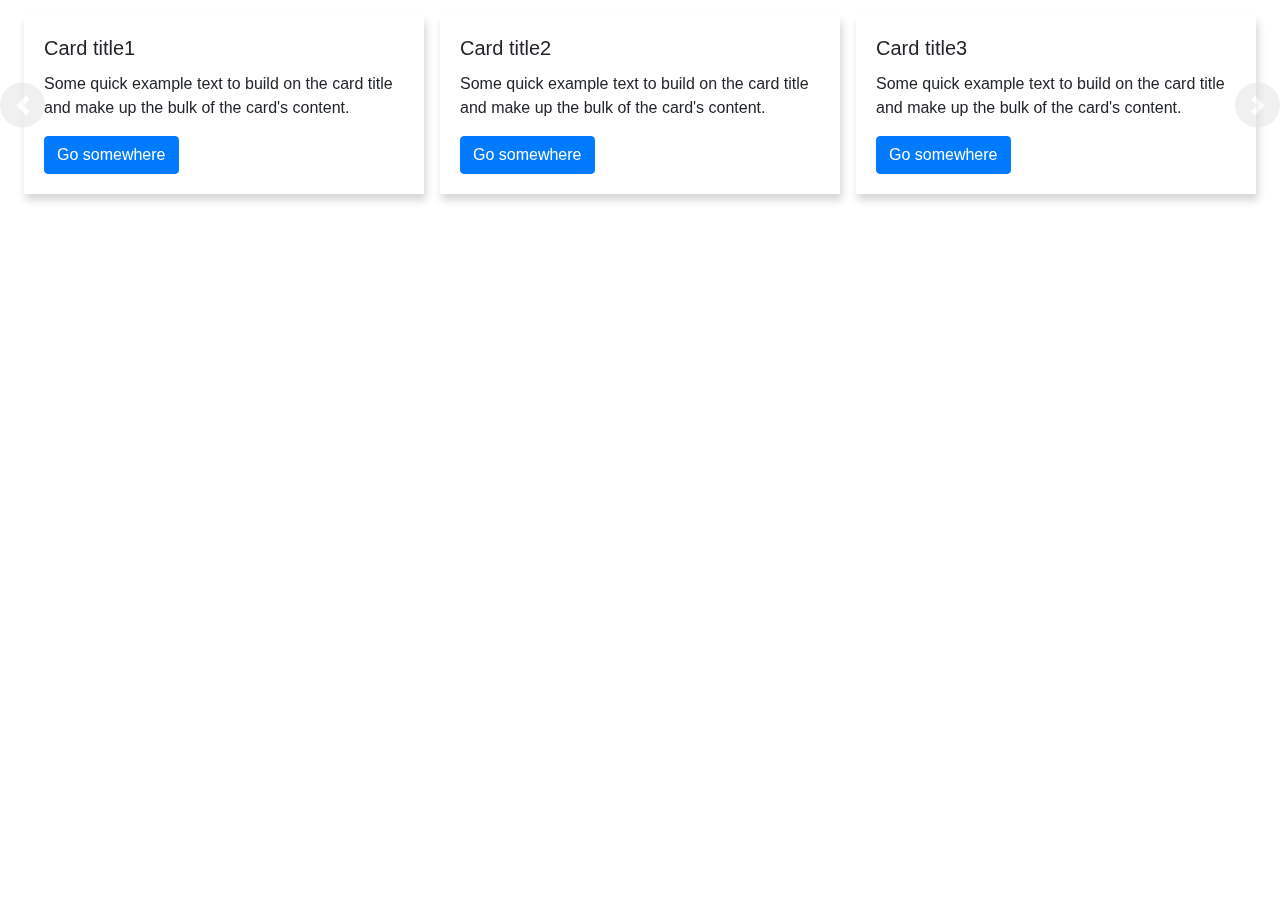
<file: mbsa.html>
<!DOCTYPE html>
<html lang="en">
<head>
    <meta charset="UTF-8">
    <meta http-equiv="X-UA-Compatible" content="IE=edge">
    <meta name="viewport" content="width=device-width, initial-scale=1.0">
    <title>Document</title>
    <link rel="stylesheet" href="https://cdn.jsdelivr.net/npm/bootstrap@4.0.0/dist/css/bootstrap.min.css" integrity="sha384-Gn5384xqQ1aoWXA+058RXPxPg6fy4IWvTNh0E263XmFcJlSAwiGgFAW/dAiS6JXm" crossorigin="anonymous">
</head>
<body>
    <div id="carouselExampleControls" class="carousel slide" data-ride="carousel">
        <div class="carousel-inner">
          <div class="carousel-item active">
            <div class="cards-wrapper">
            <div class="card">
              <div class="card-body">
                <h5 class="card-title">Card title1</h5>
                <p class="card-text">Some quick example text to build on the card title and make up the bulk of the card's content.</p>
                <a href="#" class="btn btn-primary">Go somewhere</a>
              </div>
            </div>
            <div class="card d-none d-md-block">
              <div class="card-body">
                <h5 class="card-title">Card title2</h5>
                <p class="card-text">Some quick example text to build on the card title and make up the bulk of the card's content.</p>
                <a href="#" class="btn btn-primary">Go somewhere</a>
              </div>
            </div>
            <div class="card d-none d-md-block">
              <div class="card-body">
                <h5 class="card-title">Card title3</h5>
                <p class="card-text">Some quick example text to build on the card title and make up the bulk of the card's content.</p>
                <a href="#" class="btn btn-primary">Go somewhere</a>
              </div>
            </div>
          </div>
          </div>
          <div class="carousel-item">
            <div class="cards-wrapper">
              <div class="card">
                <div class="card-body">
                  <h5 class="card-title">Card title4</h5>
                  <p class="card-text">Some quick example text to build on the card title and make up the bulk of the card's content.</p>
                  <a href="#" class="btn btn-primary">Go somewhere</a>
                </div>
              </div>
              <div class="card d-none d-md-block">
                <div class="card-body">
                  <h5 class="card-title">Card title5</h5>
                  <p class="card-text">Some quick example text to build on the card title and make up the bulk of the card's content.</p>
                  <a href="#" class="btn btn-primary">Go somewhere</a>
                </div>
              </div>
              <div class="card d-none d-md-block">
                <div class="card-body">
                  <h5 class="card-title">Card title6</h5>
                  <p class="card-text">Some quick example text to build on the card title and make up the bulk of the card's content.</p>
                  <a href="#" class="btn btn-primary">Go somewhere</a>
                </div>
              </div>
            </div>
          </div>
          <div class="carousel-item">
            <div class="cards-wrapper">
              <div class="card">
                <div class="card-body">
                  <h5 class="card-title">Card title7</h5>
                  <p class="card-text">Some quick example text to build on the card title and make up the bulk of the card's content.</p>
                  <a href="#" class="btn btn-primary">Go somewhere</a>
                </div>
              </div>
              <div class="card d-none d-md-block">
                <div class="card-body">
                  <h5 class="card-title">Card title8</h5>
                  <p class="card-text">Some quick example text to build on the card title and make up the bulk of the card's content.</p>
                  <a href="#" class="btn btn-primary">Go somewhere</a>
                </div>
              </div>
              <div class="card d-none d-md-block">
                <div class="card-body">
                  <h5 class="card-title">Card title9</h5>
                  <p class="card-text">Some quick example text to build on the card title and make up the bulk of the card's content.</p>
                  <a href="#" class="btn btn-primary">Go somewhere</a>
                </div>
              </div>
            </div>
          </div>
        </div>
        <a class="carousel-control-prev" href="#carouselExampleControls" role="button" data-slide="prev">
          <span class="carousel-control-prev-icon" aria-hidden="true"></span>
          <span class="sr-only">Previous</span>
        </a>
        <a class="carousel-control-next" href="#carouselExampleControls" role="button" data-slide="next">
          <span class="carousel-control-next-icon" aria-hidden="true"></span>
          <span class="sr-only">Next</span>
        </a>
      </div>
      <style>
        .cards-wrapper {
  display: flex;
  justify-content: center;
}
.card img {
  max-width: 100%;
  max-height: 100%;
}
.card {
  margin: 0 0.5em;
  box-shadow: 2px 6px 8px 0 rgba(22, 22, 26, 0.18);
  border: none;
  border-radius: 0;
}
.carousel-inner {
  padding: 1em;
}
.carousel-control-prev,
.carousel-control-next {
  background-color: #e1e1e1;
  width: 5vh;
  height: 5vh;
  border-radius: 50%;
  top: 50%;
  transform: translateY(-50%);
}
@media (min-width: 768px) {
  .card img {
    height: 11em;
  }
}
      </style>
      <script src="https://code.jquery.com/jquery-3.2.1.slim.min.js" integrity="sha384-KJ3o2DKtIkvYIK3UENzmM7KCkRr/rE9/Qpg6aAZGJwFDMVNA/GpGFF93hXpG5KkN" crossorigin="anonymous"></script>
      <script src="https://cdn.jsdelivr.net/npm/popper.js@1.12.9/dist/umd/popper.min.js" integrity="sha384-ApNbgh9B+Y1QKtv3Rn7W3mgPxhU9K/ScQsAP7hUibX39j7fakFPskvXusvfa0b4Q" crossorigin="anonymous"></script>
      <script src="https://cdn.jsdelivr.net/npm/bootstrap@4.0.0/dist/js/bootstrap.min.js" integrity="sha384-JZR6Spejh4U02d8jOt6vLEHfe/JQGiRRSQQxSfFWpi1MquVdAyjUar5+76PVCmYl" crossorigin="anonymous"></script>
</body>
</html>
</file>
